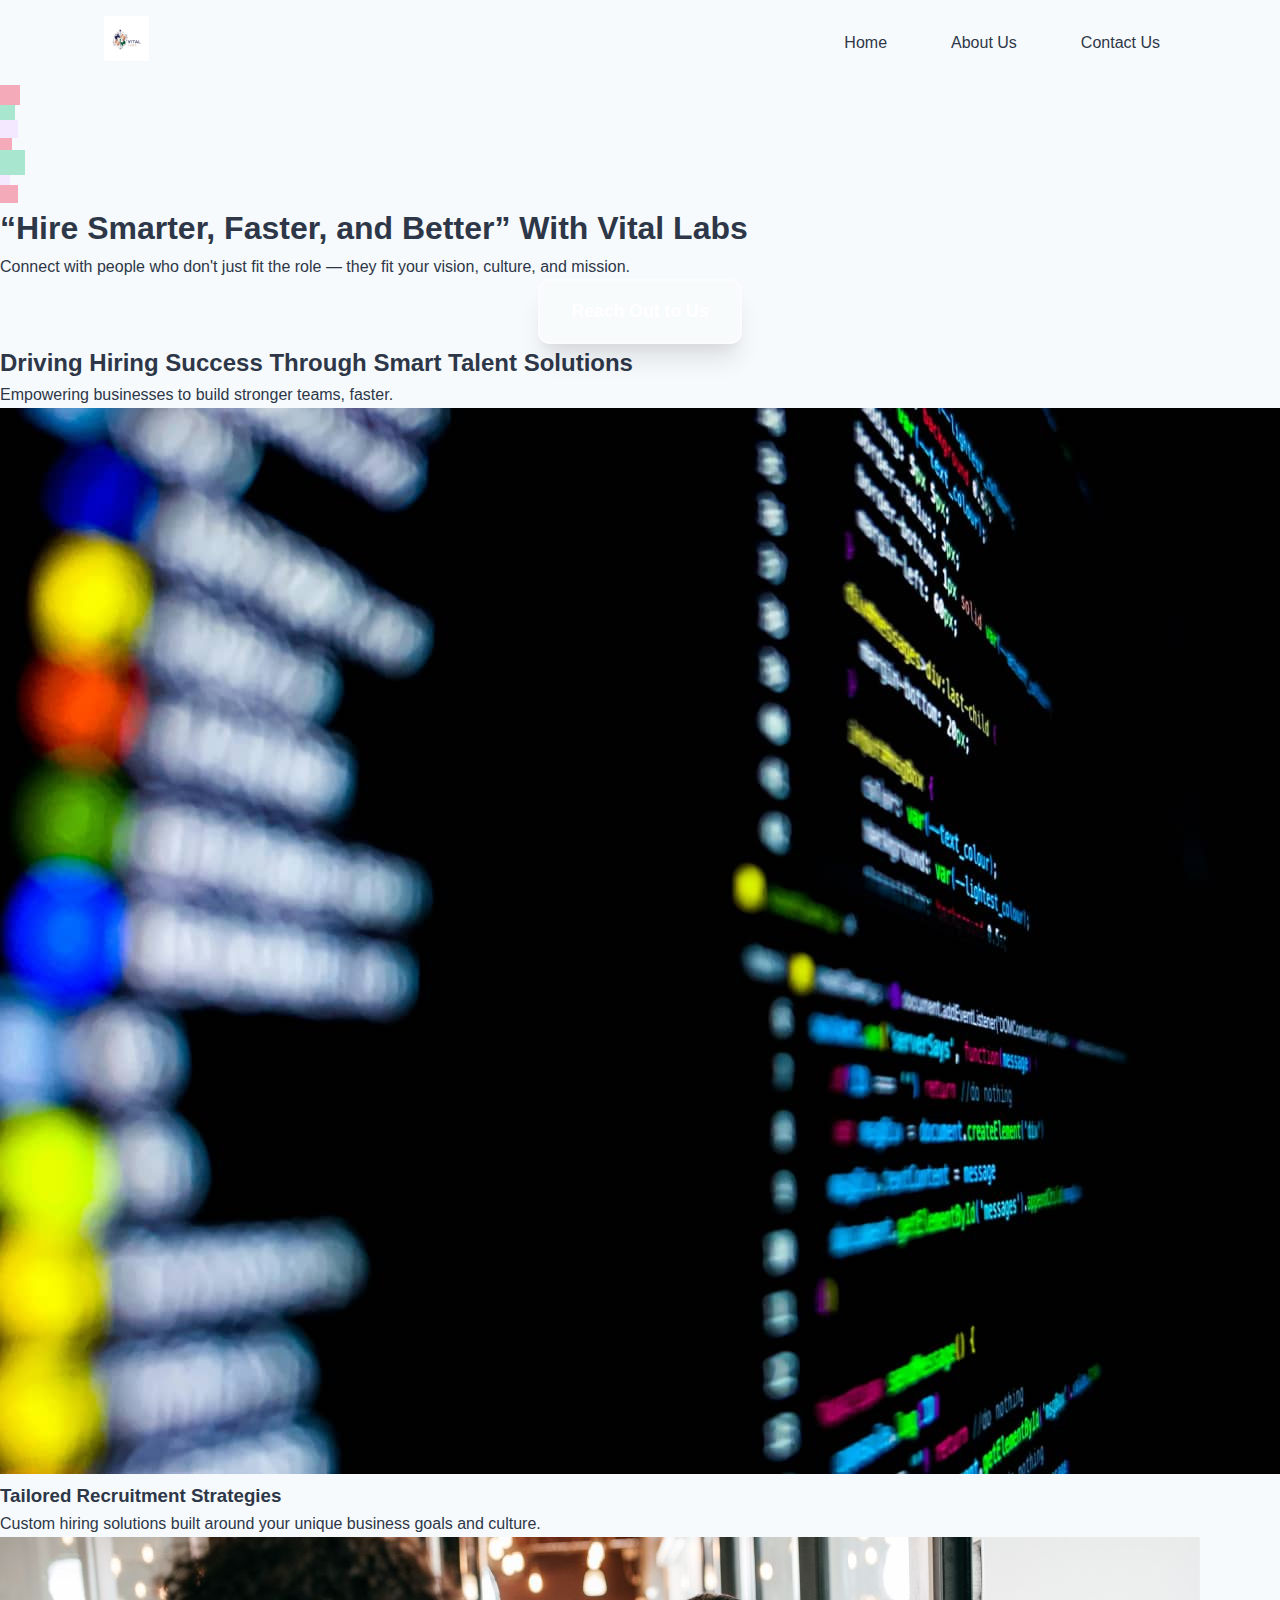
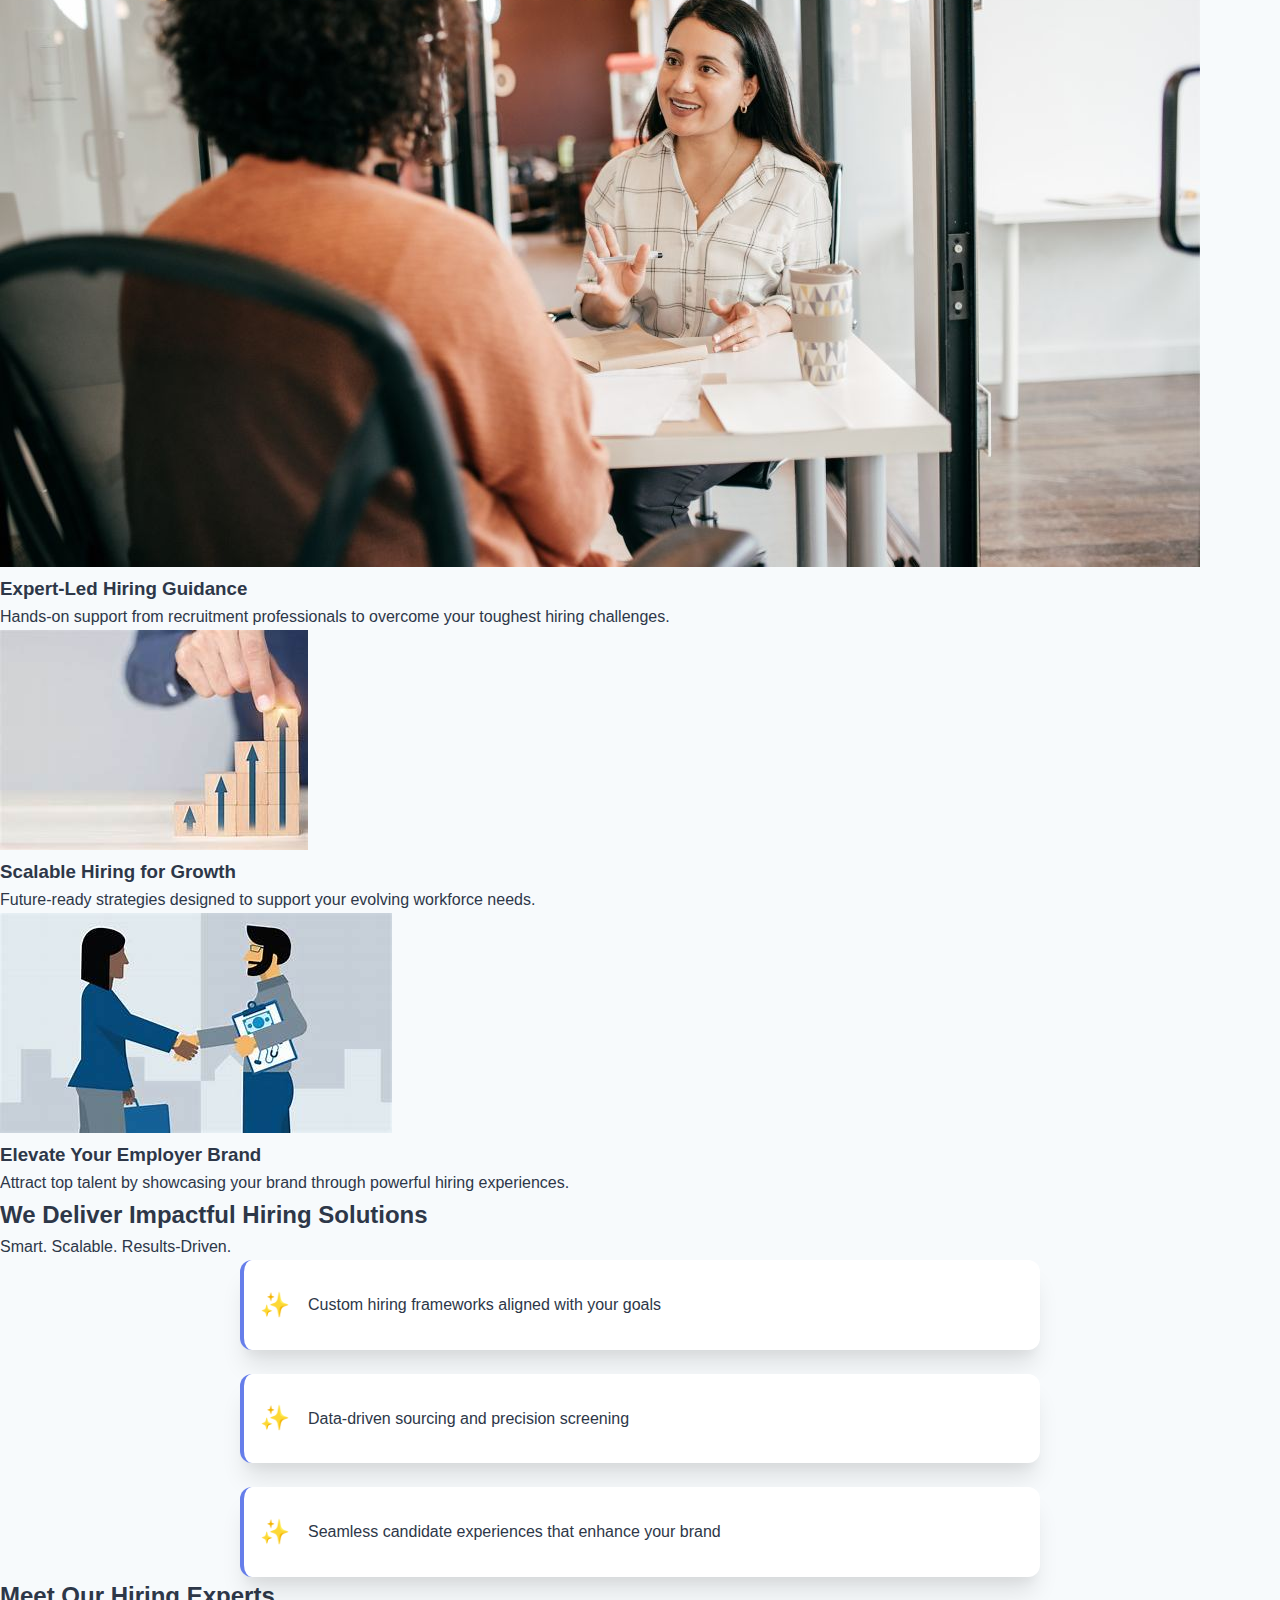
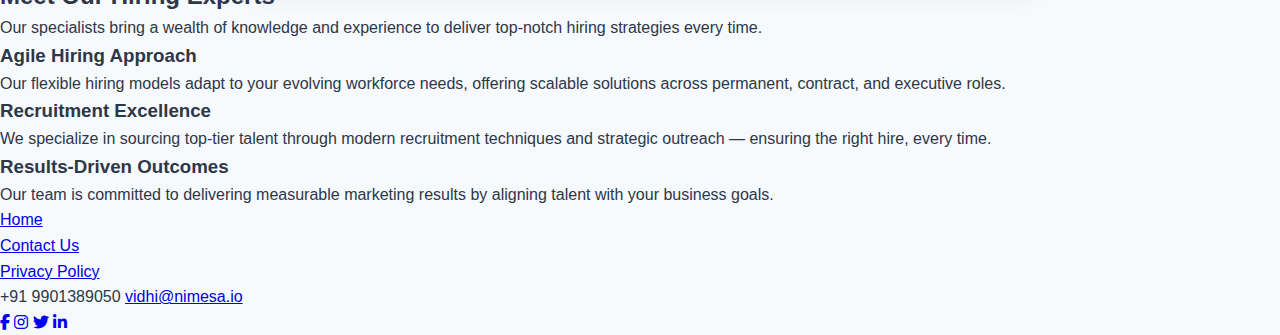
<file: index.html>
<!DOCTYPE html>
<html lang="en">

<head>
  <meta charset="UTF-8">
  <meta name="viewport" content="width=device-width, initial-scale=1.0">
  <link rel="icon" href="/images/logo.png" type="image/x-icon">
  <link rel="stylesheet" href="https://cdnjs.cloudflare.com/ajax/libs/font-awesome/6.4.0/css/all.min.css" />

  <link rel="stylesheet" href="/styles.css">
  <title>Vital Labs</title>
</head>

<body>


  <header id="site-header">
    <nav class="navbar">
      <div class="logo">
        <a href="/">
          <img src="/images/logo.png" alt="Vital Labs Logo" />
        </a>
      </div>
      <div class="hamburger" id="hamburger">
        <i class="fas fa-bars"></i>
      </div>
      <ul class="menu" id="menu">
        <li class="menu-item"><a href="/">Home</a></li>
        <li class="menu-item"><a href="/about.html">About Us</a></li>
        <li class="menu-item"><a href="/contact.html">Contact Us</a></li>
      </ul>
    </nav>
  </header>


  <section id="hero-section">

    <div class="bubble" style="width: 20px; height: 20px; left: 10%; background: #F4AAB9; animation-delay: 0s;"></div>
    <div class="bubble" style="width: 15px; height: 15px; left: 25%; background: #A8E6CF; animation-delay: 2s;"></div>
    <div class="bubble" style="width: 18px; height: 18px; left: 40%; background: #F3E8FF; animation-delay: 4s;"></div>
    <div class="bubble" style="width: 12px; height: 12px; left: 60%; background: #F4AAB9; animation-delay: 1s;"></div>
    <div class="bubble" style="width: 25px; height: 25px; left: 80%; background: #A8E6CF; animation-delay: 3s;"></div>
    <div class="bubble" style="width: 10px; height: 10px; left: 50%; background: #F3E8FF; animation-delay: 0.5s;"></div>
    <div class="bubble" style="width: 18px; height: 18px; left: 70%; background: #F4AAB9; animation-delay: 5s;"></div>

    <h1>“Hire Smarter, Faster, and Better” With Vital Labs</h1>
    <p>Connect with people who don't just fit the role — they fit your vision, culture, and mission.</p>
    <div class="cta-buttons">
      <a class="btn reach-out" href="/contact.html">Reach Out to Us</a>
    </div>
  </section>

  <section id="services-section">
    <h2>Driving Hiring Success Through Smart Talent Solutions</h2>
    <p>Empowering businesses to build stronger teams, faster.</p>
    <div class="services-row">

      <div class="service-card">
        <img src="/images/Hiring_solution.jpg" alt="Hiring solution">
        <h3>Tailored Recruitment Strategies</h3>
        <p>Custom hiring solutions built around your unique business goals and culture.</p>
      </div>

      <div class="service-card">
        <img src="/images/Hiring Guidaance.jpg" alt="Hiring Guidance">
        <h3>Expert-Led Hiring Guidance</h3>
        <p>Hands-on support from recruitment professionals to overcome your toughest hiring challenges.</p>
      </div>

      <div class="service-card">
        <img src="/images/Long term Growth.jpeg" alt="Growth">
        <h3>Scalable Hiring for Growth</h3>
        <p>Future-ready strategies designed to support your evolving workforce needs.</p>
      </div>

      <div class="service-card">
        <img src="/images/Partner with us.jpeg" alt="Partner">
        <h3>Elevate Your Employer Brand</h3>
        <p>Attract top talent by showcasing your brand through powerful hiring experiences.</p>
      </div>
    </div>
  </section>


  <section id="impact-section">
    <h2>We Deliver Impactful Hiring Solutions</h2>
    <p>Smart. Scalable. Results-Driven.</p>
    <ul class="impact-list">
      <li><span>Custom hiring frameworks aligned with your goals</span></li>
      <li><span>Data-driven sourcing and precision screening</span></li>
      <li><span>Seamless candidate experiences that enhance your brand</span></li>
    </ul>
  </section>

  <section id="team-section">
  <h2>Meet Our Hiring Experts</h2>
  <p class="team-intro">Our specialists bring a wealth of knowledge and experience to deliver top-notch hiring strategies every time.</p>

  <div class="carousel-container">
    <div class="team-approach">
      <div class="approach-block">
        <h3>Agile Hiring Approach</h3>
        <blockquote>
          Our flexible hiring models adapt to your evolving workforce needs, offering scalable solutions across permanent, contract, and executive roles.
        </blockquote>
      </div>
      <div class="approach-block">
        <h3>Recruitment Excellence</h3>
        <blockquote>
          We specialize in sourcing top-tier talent through modern recruitment techniques and strategic outreach — ensuring the right hire, every time.
        </blockquote>
      </div>
      <div class="approach-block">
        <h3>Results-Driven Outcomes</h3>
        <blockquote>
          Our team is committed to delivering measurable marketing results by aligning talent with your business goals.
        </blockquote>
      </div>
    </div>
  </div>
</section>



  <footer id="site-footer">
    <ul class="footer-nav">
      <li><a href="/">Home</a></li>
      <li><a href="/contact.html">Contact Us</a></li>
      <li><a href="/privacy">Privacy Policy</a></li>
    </ul>
    <div class="footer-contact-info">
      <span>+91 9901389050</span>
      <span><a href="mailto:rohan@nimesa.io">vidhi@nimesa.io</a></span>
    </div>
    <div class="social-media">
      <a href="https://www.facebook.com" target="_blank" aria-label="Facebook"><i class="fab fa-facebook-f"></i></a>
      <a href="https://www.instagram.com" target="_blank" aria-label="Instagram"><i class="fab fa-instagram"></i></a>
      <a href="https://www.twitter.com" target="_blank" aria-label="Twitter"><i class="fab fa-twitter"></i></a>
      <a href="https://www.linkedin.com" target="_blank" aria-label="LinkedIn"><i class="fab fa-linkedin-in"></i></a>
    </div>
  </footer>

  <script src="/script.js"></script>
</body>

</html>
</file>
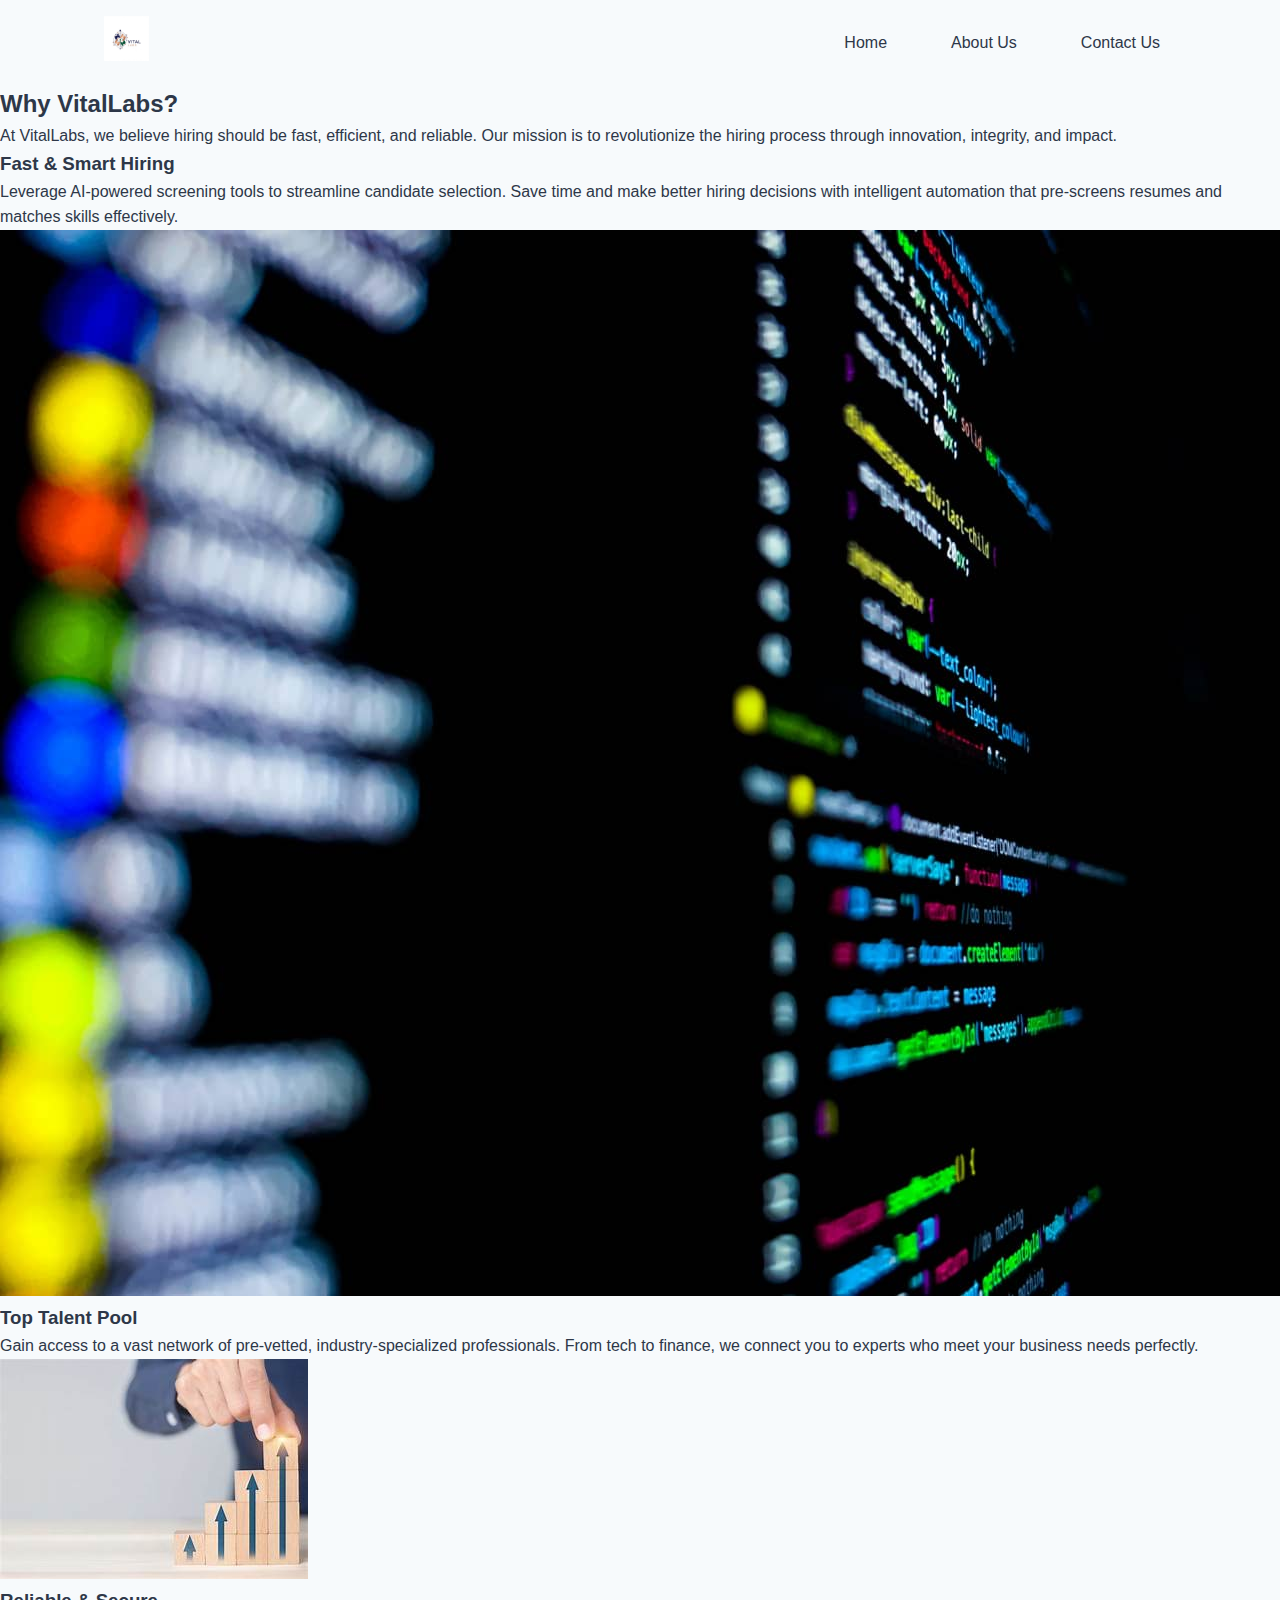
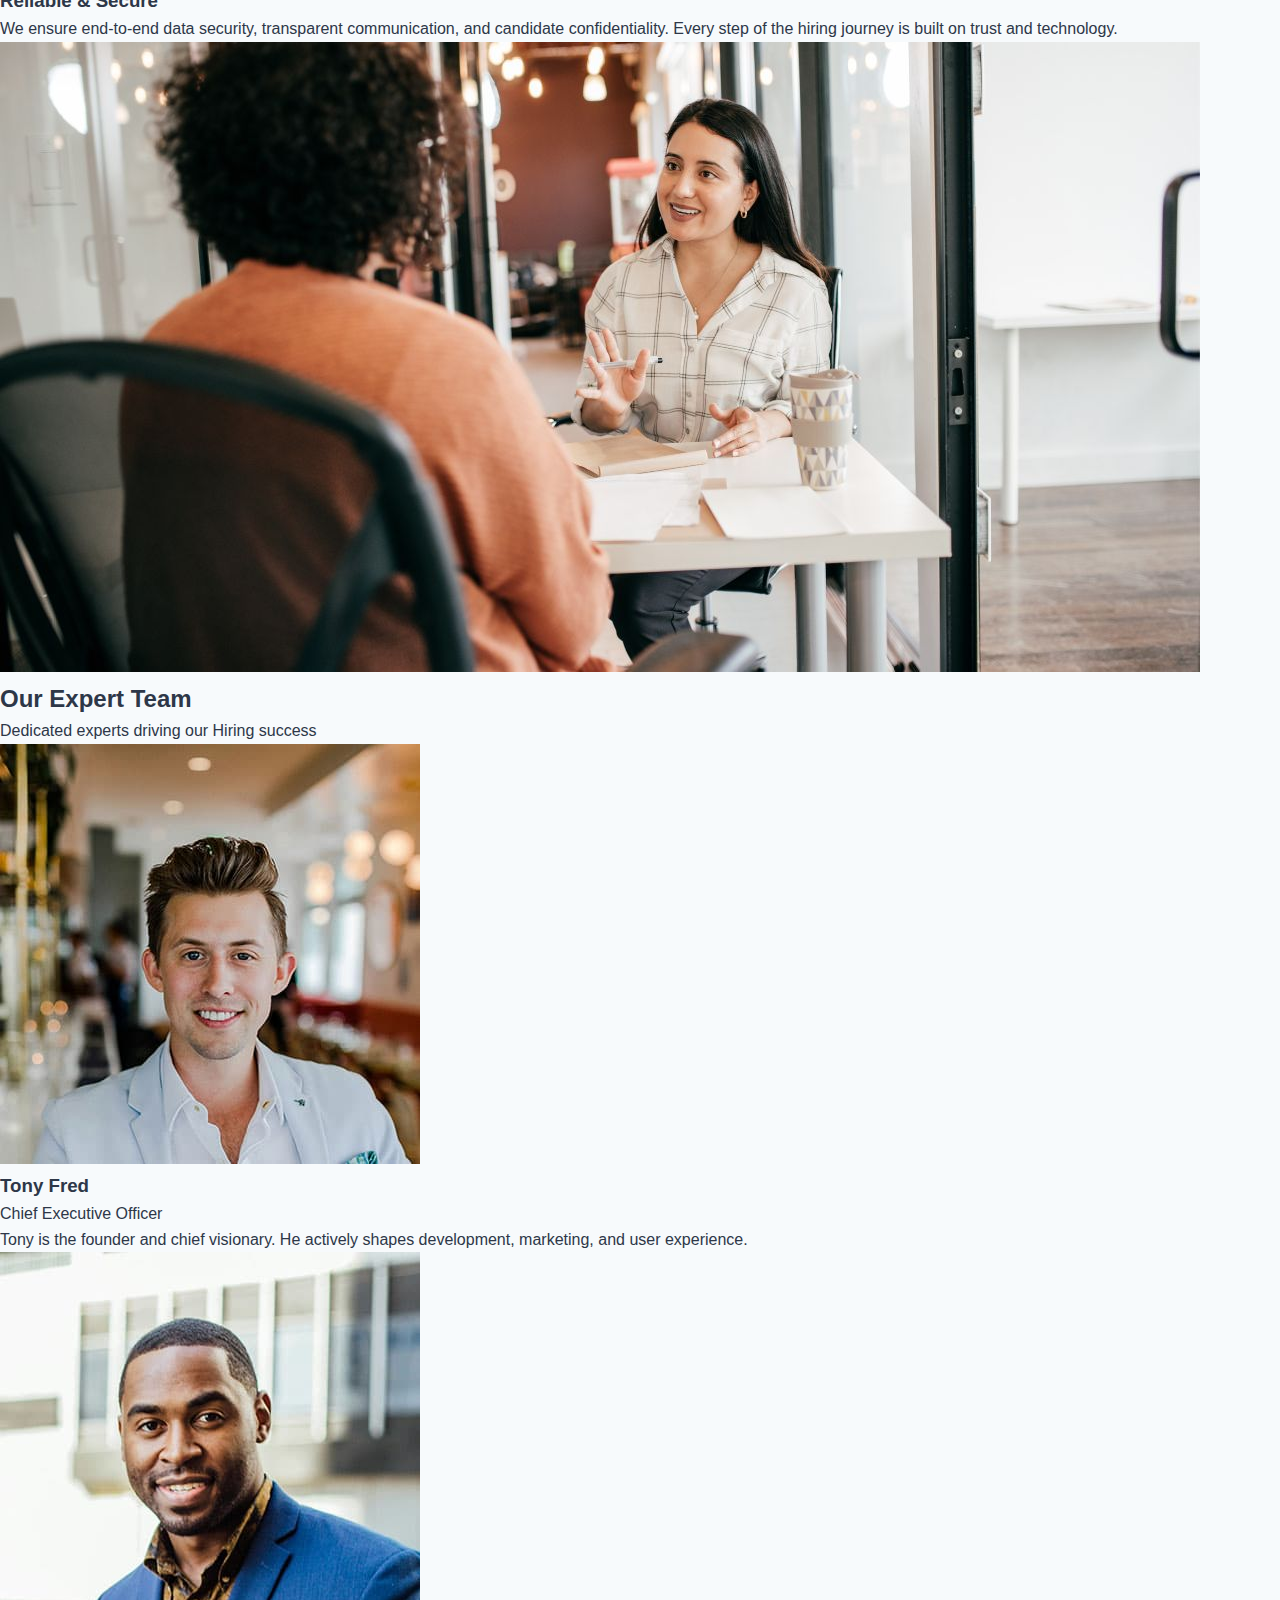
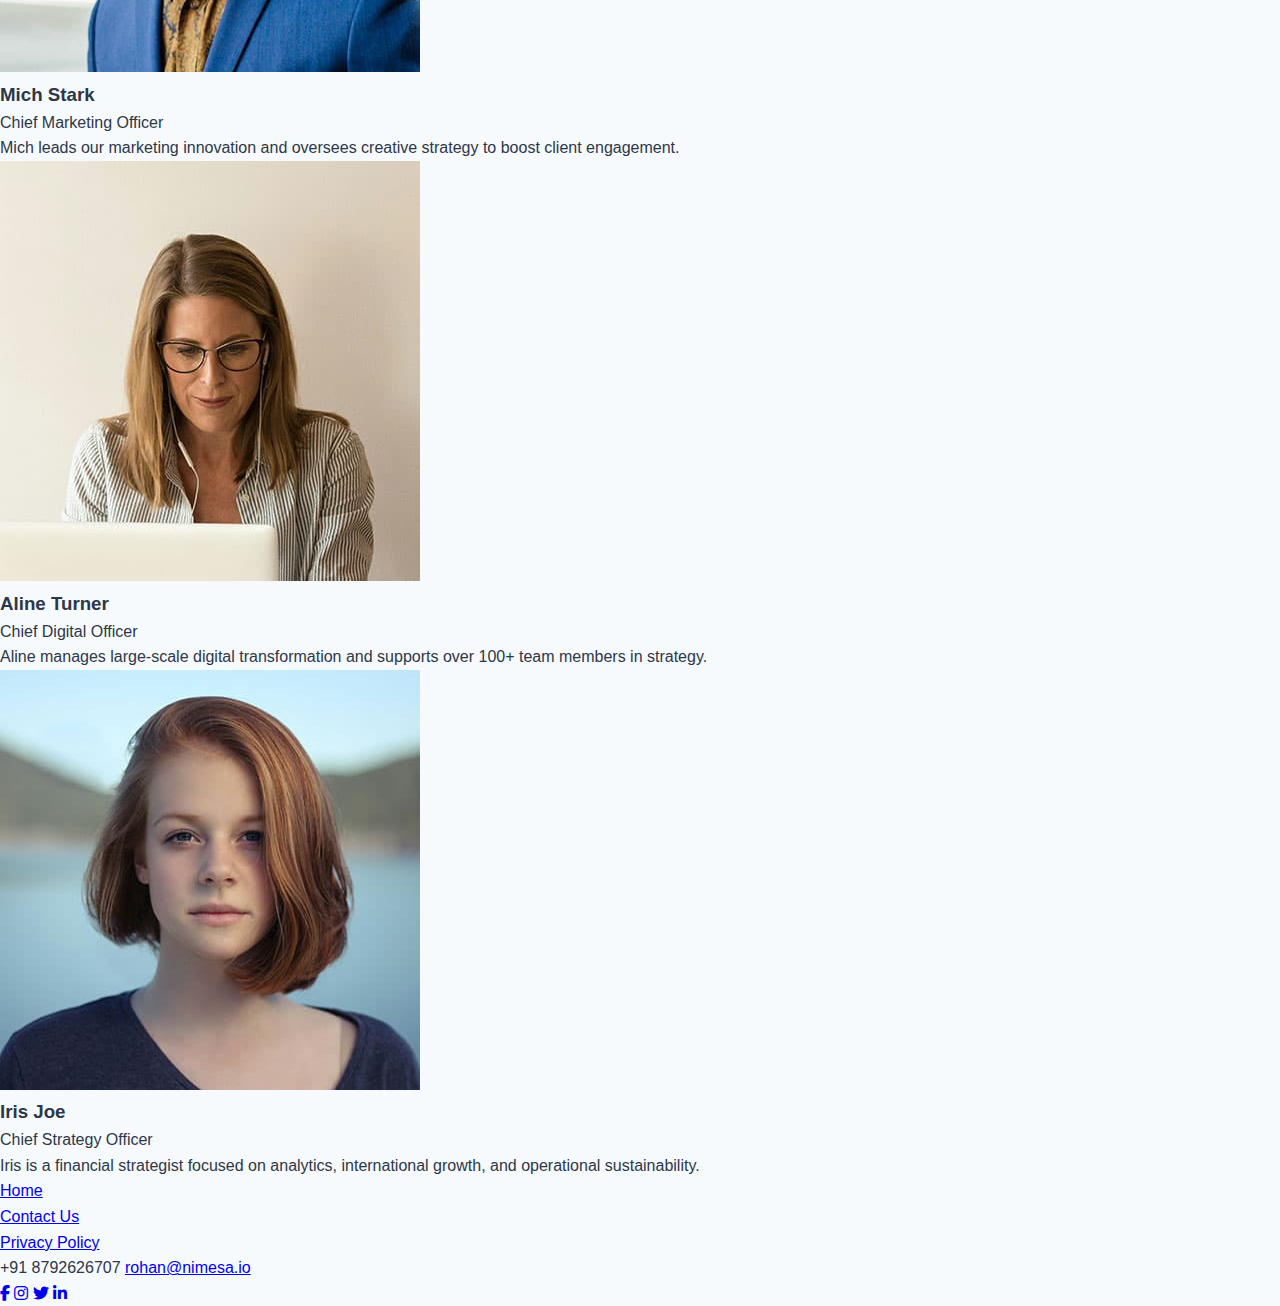
<file: about.html>
<!DOCTYPE html>
<html lang="en">

<head>
  <meta charset="UTF-8">
  <meta name="viewport" content="width=device-width, initial-scale=1.0">
  <link rel="icon" href="/images/logo.png" type="image/x-icon">
  <link rel="stylesheet" href="https://cdnjs.cloudflare.com/ajax/libs/font-awesome/6.4.0/css/all.min.css" />
  <link rel="stylesheet" href="/about.css">
  <title>Vital Labs</title>
</head>

<body>
  <header id="site-header">
    <nav class="navbar">
      <div class="logo">
        <a href="/">
          <img src="/images/logo.png" alt="Vital Labs Logo" />
        </a>
      </div>
      <div class="hamburger" id="hamburger">
        <i class="fas fa-bars"></i>
      </div>
      <ul class="menu" id="menu">
        <li class="menu-item"><a href="/">Home</a></li>
        <li class="menu-item"><a href="/about.html">About Us</a></li>
        <li class="menu-item"><a href="/contact.html">Contact Us</a></li>
      </ul>
    </nav>
  </header>

<section id="about-us">
  <div class="about-container">

    <!-- Section Header -->
    <div class="about-header">
      <h2 class="about-heading">Why VitalLabs?</h2>
      <p class="about-text">
        At VitalLabs, we believe hiring should be fast, efficient, and reliable.
        Our mission is to revolutionize the hiring process through innovation, integrity, and impact.
      </p>
    </div>

    <!-- Feature Rows -->
    <div class="about-feature-row">
      <div class="about-text-col scroll-fade">
        <h3>Fast & Smart Hiring</h3>
        <p>
          Leverage AI-powered screening tools to streamline candidate selection. Save time and make better hiring decisions with intelligent automation that pre-screens resumes and matches skills effectively.
        </p>
      </div>
      <div class="about-img-col">
        <img src="/images/Hiring_solution.jpg" alt="Hiring">
      </div>
    </div>

    <div class="about-feature-row reverse">
      
      <div class="about-text-col scroll-fade">
        <h3>Top Talent Pool</h3>
        <p>
          Gain access to a vast network of pre-vetted, industry-specialized professionals. From tech to finance, we connect you to experts who meet your business needs perfectly.
        </p>
      </div>
      <div class="about-img-col">
        <img src="/images/Long term Growth.jpeg" alt="Talent">
      </div>
    </div>

    <div class="about-feature-row">
      <div class="about-text-col scroll-fade">
        <h3>Reliable & Secure</h3>
        <p>
          We ensure end-to-end data security, transparent communication, and candidate confidentiality. Every step of the hiring journey is built on trust and technology.
        </p>
      </div>
      <div class="about-img-col">
        <img src="/images/Hiring Guidaance.jpg" alt="Secure">
      </div>
    </div>

  </div>
</section>


<section id="team-intro">
  <div class="team-container">
    <h2 class="team-heading">Our Expert Team</h2>
    <p class="team-subtitle">Dedicated experts driving our Hiring success</p>

    <div class="team-grid">
      <!-- Team Member -->
      <div class="team-member scroll-fade">
        <img src="/images/Tony_Fred.jpg" alt="Tony Fred">
        <div class="member-info">
          <h3>Tony Fred</h3>
          <p class="role">Chief Executive Officer</p>
          <p class="bio">Tony is the founder and chief visionary. He actively shapes development, marketing, and user experience.</p>
        </div>
      </div>

      <!-- Team Member -->
      <div class="team-member scroll-fade">
        <img src="/images/Mich_Stark.jpg" alt="Mich Stark">
        <div class="member-info">
          <h3>Mich Stark</h3>
          <p class="role">Chief Marketing Officer</p>
          <p class="bio">Mich leads our marketing innovation and oversees creative strategy to boost client engagement.</p>
        </div>
      </div>

      <!-- Team Member -->
      <div class="team-member scroll-fade">
        <img src="/images/Aline_Turner.jpg" alt="Aline Turner">
        <div class="member-info">
          <h3>Aline Turner</h3>
          <p class="role">Chief Digital Officer</p>
          <p class="bio">Aline manages large-scale digital transformation and supports over 100+ team members in strategy.</p>
        </div>
      </div>

      <!-- Team Member -->
      <div class="team-member scroll-fade">
        <img src="/images/Iris_Joe.jpg" alt="Iris Joe">
        <div class="member-info">
          <h3>Iris Joe</h3>
          <p class="role">Chief Strategy Officer</p>
          <p class="bio">Iris is a financial strategist focused on analytics, international growth, and operational sustainability.</p>
        </div>
      </div>
    </div>
  </div>
</section>



  <footer id="site-footer">
    <ul class="footer-nav">
      <li><a href="/">Home</a></li>
      <li><a href="/contact.html">Contact Us</a></li>
      <li><a href="/privacy">Privacy Policy</a></li>
    </ul>
    <div class="footer-contact-info">
      <span>+91 8792626707</span>
      <span><a href="mailto:rohan@nimesa.io">rohan@nimesa.io</a></span>
    </div>
    <div class="social-media">
      <a href="https://www.facebook.com" target="_blank" aria-label="Facebook"><i class="fab fa-facebook-f"></i></a>
      <a href="https://www.instagram.com" target="_blank" aria-label="Instagram"><i class="fab fa-instagram"></i></a>
      <a href="https://www.twitter.com" target="_blank" aria-label="Twitter"><i class="fab fa-twitter"></i></a>
      <a href="https://www.linkedin.com" target="_blank" aria-label="LinkedIn"><i class="fab fa-linkedin-in"></i></a>
    </div>
  </footer>

  <script src="script.js"></script>
</body>

</html>
</file>
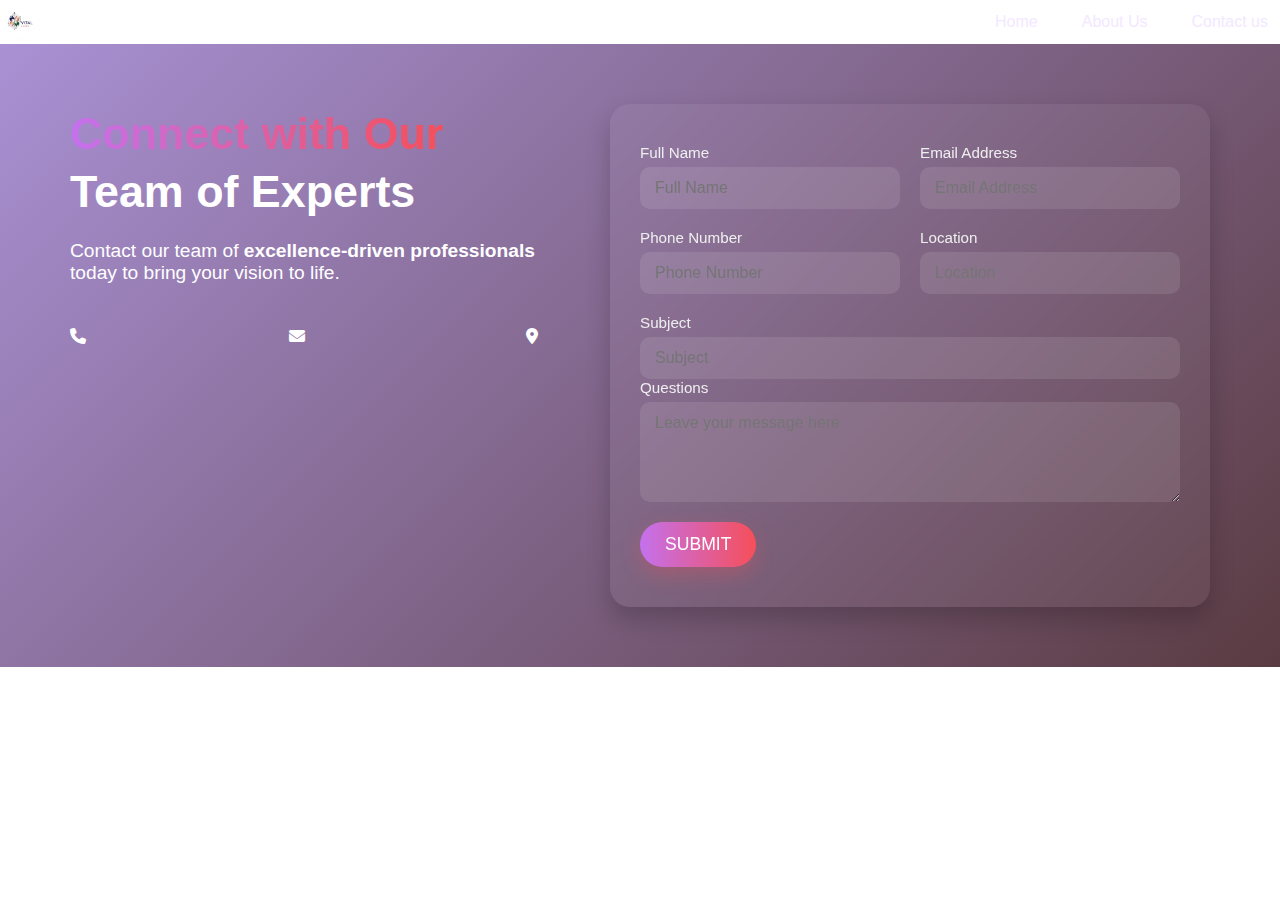
<file: contact.html>
<!DOCTYPE html>
<html lang="en">

<head>
  <meta charset="UTF-8" />
  <meta name="viewport" content="width=device-width, initial-scale=1.0" />
  <title>Contact Form LJA</title>
  <link rel="stylesheet" href="/contact.css" />
  <link rel="stylesheet" href="https://cdnjs.cloudflare.com/ajax/libs/font-awesome/6.4.0/css/all.min.css" />
</head>

<body>
  <div id="header">
    <nav class="navbar">
      <div class="logo">
        <a href="/">
          <img src="/logo.png" alt="Vital Labs Logo" />
        </a>
      </div>
      <div class="hamburger" id="hamburger">
        <i class="fas fa-bars"></i>
      </div>
      <ul class="menu">
        <li class="menu-item"><a href="/">Home</a></li>
        <li class="menu-item"><a href="/about.html">About Us</a></li>
        <li class="menu-item"><a href="/contact.html">Contact us</a></li>
      </ul>
    </nav>
  </div>
  <div class="container">
    <!-- LEFT SECTION -->
    <div class="left-section">
      <div class="text-content">
        <h1><span class="highlight">Connect with Our</span><br />Team of Experts</h1>
        <p>Contact our team of <strong>excellence-driven professionals</strong> today to <span
            class="highlighted-info">bring your vision to life</span>.</p>
        <div class="info-row">
          <i class="fas fa-phone"></i> <span class="highlighted-info">+91 8792626707</span>
          <i class="fas fa-envelope"></i> <span class="highlighted-info">Rohan@nimesa.io</span>
          <i class="fas fa-map-marker-alt"></i> <a href="#" class="highlighted-info">See Our Locations</a>
        </div>
      </div>
    </div>

    <!-- RIGHT SECTION -->
    <div class="right-section">
      <form class="contact-form">
        <div class="form-row">
          <div class="form-group">
            <label for="name">Full Name</label>
            <input type="text" id="name" placeholder="Full Name" required />
          </div>
          <div class="form-group">
            <label for="email">Email Address</label>
            <input type="email" id="email" placeholder="Email Address" required />
          </div>
        </div>

        <div class="form-row">
          <div class="form-group">
            <label for="phone">Phone Number</label>
            <input type="tel" id="phone" placeholder="Phone Number" required />
          </div>
          <div class="form-group">
            <label for="location">Location</label>
            <input type="text" id="location" placeholder="Location" required />
          </div>
        </div>

        <div class="form-group single">
          <label for="subject">Subject</label>
          <input type="text" id="subject" placeholder="Subject" required />
        </div>

        <div class="form-group single">
          <label for="questions">Questions</label>
          <textarea id="questions" placeholder="Leave your message here" required></textarea>
        </div>

        <button type="submit" class="submit-btn">SUBMIT</button>
      </form>
    </div>
  </div>
  <script src="./index.js"></script>
</body>

</html>
</file>
<file: styles.css>
/* Modern Education Website CSS */
* {
    margin: 0;
    padding: 0;
    box-sizing: border-box;
}

:root {
    --primary-gradient: linear-gradient(135deg, #667eea 0%, #764ba2 100%);
    --secondary-gradient: linear-gradient(135deg, #f093fb 0%, #f5576c 100%);
    --accent-gradient: linear-gradient(135deg, #4facfe 0%, #00f2fe 100%);
    --success-gradient: linear-gradient(135deg, #43e97b 0%, #38f9d7 100%);
    --dark-gradient: linear-gradient(135deg, #232526 0%, #414345 100%);
    
    --primary-color: #667eea;
    --secondary-color: #f5576c;
    --accent-color: #00f2fe;
    --success-color: #43e97b;
    --text-dark: #2d3748;
    --text-light: #718096;
    --white: #ffffff;
    --light-bg: #f7fafc;
    --card-shadow: 0 20px 25px -5px rgba(0, 0, 0, 0.1), 0 10px 10px -5px rgba(0, 0, 0, 0.04);
    --hover-shadow: 0 25px 50px -12px rgba(0, 0, 0, 0.25);
    
    --font-primary: 'Inter', -apple-system, BlinkMacSystemFont, 'Segoe UI', Roboto, sans-serif;
    --font-heading: 'Poppins', -apple-system, BlinkMacSystemFont, 'Segoe UI', Roboto, sans-serif;
    
    --border-radius: 12px;
    --border-radius-lg: 20px;
    --transition: all 0.3s cubic-bezier(0.4, 0, 0.2, 1);
}

body {
    font-family: var(--font-primary);
    line-height: 1.6;
    color: var(--text-dark);
    overflow-x: hidden;
    background: var(--light-bg);
}

/* Smooth scrolling */
html {
    scroll-behavior: smooth;
}

/* Custom scrollbar */
::-webkit-scrollbar {
    width: 8px;
}

::-webkit-scrollbar-track {
    background: #f1f1f1;
}

::-webkit-scrollbar-thumb {
    background: var(--primary-gradient);
    border-radius: 4px;
}

::-webkit-scrollbar-thumb:hover {
    background: var(--secondary-gradient);
}

/* Header Styles */
#header {
    position: fixed;
    top: 0;
    left: 0;
    right: 0;
    z-index: 1000;
    background: rgba(255, 255, 255, 0.95);
    backdrop-filter: blur(20px);
    border-bottom: 1px solid rgba(255, 255, 255, 0.2);
    transition: var(--transition);
    animation: slideDown 0.6s ease-out;
}



@keyframes slideDown {
    from {
        transform: translateY(-100%);
        opacity: 0;
    }
    to {
        transform: translateY(0);
        opacity: 1;
    }
}

.navbar {
    display: flex;
    justify-content: space-between;
    align-items: center;
    padding: 1rem 5%;
    max-width: 1400px;
    margin: 0 auto;
}

.logo img {
    height: 45px;
    width: auto;
    transition: var(--transition);
}

.logo:hover img {
    transform: scale(1.05);
}

.menu {
    display: flex;
    list-style: none;
    gap: 2rem;
}

.menu-item a {
    text-decoration: none;
    color: var(--text-dark);
    font-weight: 500;
    position: relative;
    transition: var(--transition);
    padding: 0.5rem 1rem;
    border-radius: var(--border-radius);
}

.menu-item a::after {
    content: '';
    position: absolute;
    bottom: -2px;
    left: 50%;
    width: 0;
    height: 2px;
    background: var(--primary-gradient);
    transition: var(--transition);
    transform: translateX(-50%);
}

.menu-item a:hover {
    color: var(--primary-color);
    background: rgba(102, 126, 234, 0.1);
}

.menu-item a:hover::after {
    width: 80%;
}

.contact {
    display: flex;
    align-items: center;
    gap: 1.5rem;
}

.email {
    color: var(--text-light);
    font-size: 0.9rem;
}

.sign-in {
    background: var(--primary-gradient);
    color: var(--white);
    text-decoration: none;
    padding: 0.75rem 1.5rem;
    border-radius: var(--border-radius);
    font-weight: 500;
    transition: var(--transition);
    box-shadow: var(--card-shadow);
}

.sign-in:hover {
    transform: translateY(-2px);
    box-shadow: var(--hover-shadow);
}

/* Hero Section */
#hero {
    padding: 12rem 5% 8rem;
    text-align: center;
    background: linear-gradient(135deg, #667eea 0%, #764ba2 50%, #f093fb 100%);
    color: var(--white);
    position: relative;
    overflow: hidden;
    min-height: 100vh;
    display: flex;
    flex-direction: column;
    justify-content: center;
    align-items: center;
}

#hero::before {
    content: '';
    position: absolute;
    top: 0;
    left: 0;
    right: 0;
    bottom: 0;
    background: url('data:image/svg+xml,<svg xmlns="http://www.w3.org/2000/svg" viewBox="0 0 1000 1000"><defs><linearGradient id="grad1" x1="0%" y1="0%" x2="100%" y2="100%"><stop offset="0%" style="stop-color:rgba(255,255,255,0.1);stop-opacity:1" /><stop offset="100%" style="stop-color:rgba(255,255,255,0);stop-opacity:1" /></linearGradient></defs><circle cx="200" cy="200" r="3" fill="rgba(255,255,255,0.4)"/><circle cx="800" cy="300" r="2" fill="rgba(255,255,255,0.3)"/><circle cx="300" cy="700" r="4" fill="rgba(255,255,255,0.2)"/><circle cx="900" cy="800" r="2" fill="rgba(255,255,255,0.4)"/></svg>');
    animation: float 20s ease-in-out infinite;
}

@keyframes float {
    0%, 100% { transform: translateY(0) rotate(0deg); }
    50% { transform: translateY(-20px) rotate(180deg); }
}

#hero h1 {
    font-family: var(--font-heading);
    font-size: clamp(2.5rem, 5vw, 4rem);
    font-weight: 700;
    margin-bottom: 1.5rem;
    line-height: 1.2;
    animation: slideInUp 0.8s ease-out 0.2s both;
    background: linear-gradient(45deg, #fff, #e0e7ff);
    -webkit-background-clip: text;
    -webkit-text-fill-color: transparent;
    background-clip: text;
}

#hero p {
    font-size: clamp(1.1rem, 2vw, 1.3rem);
    margin-bottom: 3rem;
    max-width: 600px;
    opacity: 0.9;
    animation: slideInUp 0.8s ease-out 0.4s both;
}

@keyframes slideInUp {
    from {
        transform: translateY(50px);
        opacity: 0;
    }
    to {
        transform: translateY(0);
        opacity: 1;
    }
}

.cta-buttons {
    display: flex;
    gap: 1.5rem;
    justify-content: center;
    animation: slideInUp 0.8s ease-out 0.6s both;
    flex-wrap: wrap;
}

.btn {
    padding: 1rem 2rem;
    border-radius: var(--border-radius);
    text-decoration: none;
    font-weight: 600;
    font-size: 1.1rem;
    transition: var(--transition);
    position: relative;
    overflow: hidden;
    box-shadow: var(--card-shadow);
}

.btn::before {
    content: '';
    position: absolute;
    top: 0;
    left: -100%;
    width: 100%;
    height: 100%;
    background: linear-gradient(90deg, transparent, rgba(255,255,255,0.2), transparent);
    transition: left 0.5s;
}

.btn:hover::before {
    left: 100%;
}

.consultation {
    background: var(--white);
    color: var(--primary-color);
}

.consultation:hover {
    transform: translateY(-3px);
    box-shadow: var(--hover-shadow);
    background: var(--light-bg);
}

.reach-out {
    background: rgba(255, 255, 255, 0.2);
    color: var(--white);
    border: 2px solid rgba(255, 255, 255, 0.3);
}

.reach-out:hover {
    background: var(--white);
    color: var(--primary-color);
    transform: translateY(-3px);
    box-shadow: var(--hover-shadow);
}

/* Services Overview */
#services-overview {
    padding: 8rem 5%;
    max-width: 1400px;
    margin: 0 auto;
    background: var(--white);
}

#services-overview h2 {
    font-family: var(--font-heading);
    font-size: clamp(2rem, 4vw, 3rem);
    text-align: center;
    margin-bottom: 1rem;
    background: var(--primary-gradient);
    -webkit-background-clip: text;
    -webkit-text-fill-color: transparent;
    background-clip: text;
    animation: fadeInUp 0.8s ease-out;
}

#services-overview > p {
    text-align: center;
    font-size: 1.2rem;
    color: var(--text-light);
    margin-bottom: 4rem;
    max-width: 600px;
    margin-left: auto;
    margin-right: auto;
    animation: fadeInUp 0.8s ease-out 0.2s both;
}

@keyframes fadeInUp {
    from {
        transform: translateY(30px);
        opacity: 0;
    }
    to {
        transform: translateY(0);
        opacity: 1;
    }
}

.service-points {
    display: grid;
    grid-template-columns: repeat(auto-fit, minmax(300px, 1fr));
    gap: 2rem;
    margin-top: 4rem;
}

.point {
    background: var(--white);
    padding: 2.5rem;
    border-radius: var(--border-radius-lg);
    box-shadow: var(--card-shadow);
    transition: var(--transition);
    position: relative;
    overflow: hidden;
    border: 1px solid rgba(102, 126, 234, 0.1);
}

.point::before {
    content: '';
    position: absolute;
    top: 0;
    left: 0;
    right: 0;
    height: 4px;
    background: var(--primary-gradient);
    transform: scaleX(0);
    transition: var(--transition);
}

.point:hover::before {
    transform: scaleX(1);
}

.point:hover {
    transform: translateY(-10px);
    box-shadow: var(--hover-shadow);
}

.point-01:hover { border-color: rgba(102, 126, 234, 0.3); }
.point-02:hover { border-color: rgba(245, 87, 108, 0.3); }
.point-03:hover { border-color: rgba(0, 242, 254, 0.3); }
.point-04:hover { border-color: rgba(67, 233, 123, 0.3); }

.point h3 {
    font-family: var(--font-heading);
    font-size: 1.3rem;
    margin-bottom: 1rem;
    color: var(--text-dark);
    position: relative;
}

.point-01 h3::before { content: '🎯'; margin-right: 0.5rem; }
.point-02 h3::before { content: '👨‍🏫'; margin-right: 0.5rem; }
.point-03 h3::before { content: '📈'; margin-right: 0.5rem; }
.point-04 h3::before { content: '🤝'; margin-right: 0.5rem; }

.point p {
    color: var(--text-light);
    line-height: 1.6;
}

/* Impact Section */
#impact {
    padding: 6rem 5%;
    background: var(--light-bg);
    text-align: center;
}

#impact h2 {
    font-family: var(--font-heading);
    font-size: clamp(2rem, 4vw, 2.5rem);
    margin-bottom: 1rem;
    background: var(--secondary-gradient);
    -webkit-background-clip: text;
    -webkit-text-fill-color: transparent;
    background-clip: text;
}

#impact > p {
    font-size: 1.2rem;
    color: var(--text-light);
    margin-bottom: 3rem;
}

.impact-list {
    list-style: none;
    max-width: 800px;
    margin: 0 auto;
    display: grid;
    gap: 1.5rem;
}

.impact-list li {
    background: var(--white);
    padding: 2rem;
    border-radius: var(--border-radius);
    box-shadow: var(--card-shadow);
    position: relative;
    transition: var(--transition);
    border-left: 4px solid var(--primary-color);
}

.impact-list li:hover {
    transform: translateX(10px);
    box-shadow: var(--hover-shadow);
}

.impact-list li::before {
    content: '✨';
    position: absolute;
    left: 1rem;
    top: 50%;
    transform: translateY(-50%);
    font-size: 1.5rem;
}

.impact-list li {
    padding-left: 4rem;
}

/* Team Marketing */
#team-marketing {
    padding: 6rem 5%;
    background: var(--white);
    text-align: center;
}

#team-marketing h2 {
    font-family: var(--font-heading);
    font-size: clamp(2rem, 4vw, 2.5rem);
    margin-bottom: 2rem;
    background: var(--accent-gradient);
    -webkit-background-clip: text;
    -webkit-text-fill-color: transparent;
    background-clip: text;
}

.team-description {
    max-width: 600px;
    margin: 0 auto;
}

.team-description p {
    font-size: 1.1rem;
    color: var(--text-light);
    line-height: 1.8;
}

/* Approach Section */
#approach {
    padding: 6rem 5%;
    background: var(--dark-gradient);
    color: var(--white);
}

#approach h3 {
    font-family: var(--font-heading);
    font-size: 1.8rem;
    margin-bottom: 1rem;
    color: var(--accent-color);
    position: relative;
    padding-left: 2rem;
}

#approach h3::before {
    content: '';
    position: absolute;
    left: 0;
    top: 50%;
    transform: translateY(-50%);
    width: 4px;
    height: 30px;
    background: var(--accent-gradient);
    border-radius: 2px;
}

#approach blockquote {
    background: rgba(255, 255, 255, 0.1);
    padding: 2rem;
    border-radius: var(--border-radius);
    margin-bottom: 3rem;
    border-left: 4px solid var(--accent-color);
    font-style: italic;
    line-height: 1.8;
    backdrop-filter: blur(10px);
}

/* Footer */
#footer {
    background: var(--dark-gradient);
    color: var(--white);
    padding: 3rem 5% 2rem;
    text-align: center;
    border-top: 1px solid rgba(255, 255, 255, 0.1);
}

.footer-links {
    display: flex;
    justify-content: center;
    gap: 2rem;
    list-style: none;
    margin-bottom: 2rem;
    flex-wrap: wrap;
}

.footer-links a {
    color: var(--white);
    text-decoration: none;
    transition: var(--transition);
    padding: 0.5rem 1rem;
    border-radius: var(--border-radius);
}

.footer-links a:hover {
    color: var(--accent-color);
    background: rgba(255, 255, 255, 0.1);
}

.footer-contact {
    display: flex;
    justify-content: center;
    gap: 2rem;
    flex-wrap: wrap;
    opacity: 0.8;
}

/* Responsive Design */
@media (max-width: 768px) {
    .navbar {
        padding: 1rem 3%;
        flex-wrap: wrap;
        gap: 1rem;
    }
    
    .menu {
        gap: 1rem;
        flex-wrap: wrap;
    }
    
    .contact {
        gap: 1rem;
        flex-wrap: wrap;
    }
    
    .email {
        display: none;
    }
    
    #hero {
        padding: 10rem 3% 6rem;
    }
    
    .cta-buttons {
        flex-direction: column;
        align-items: center;
    }
    
    .btn {
        width: 100%;
        max-width: 300px;
    }
    
    #services-overview,
    #impact,
    #team-marketing,
    #approach {
        padding: 4rem 3%;
    }
    
    .service-points {
        grid-template-columns: 1fr;
    }
    
    .point {
        padding: 2rem;
    }
    
    .footer-links {
        gap: 1rem;
    }
    
    .footer-contact {
        gap: 1rem;
        font-size: 0.9rem;
    }
}

@media (max-width: 480px) {
    .navbar {
        flex-direction: column;
        padding: 1rem;
    }
    
    .menu {
        justify-content: center;
    }
    
    #hero {
        padding: 8rem 1rem 4rem;
    }
    
    #services-overview,
    #impact,
    #team-marketing,
    #approach {
        padding: 3rem 1rem;
    }
    
    .point {
        padding: 1.5rem;
    }
    
    #approach h3 {
        padding-left: 1.5rem;
    }
    
    #approach blockquote {
        padding: 1.5rem;
    }
}

/* Animation for elements coming into view */
@keyframes fadeInScale {
    from {
        opacity: 0;
        transform: scale(0.8);
    }
    to {
        opacity: 1;
        transform: scale(1);
    }
}

/* Scroll animations */
.animate-on-scroll {
    opacity: 0;
    transform: translateY(30px);
    transition: all 0.8s ease-out;
}

.animate-on-scroll.in-view {
    opacity: 1;
    transform: translateY(0);
}

/* Loading animation */
@keyframes pulse {
    0%, 100% { opacity: 1; }
    50% { opacity: 0.5; }
}

.loading {
    animation: pulse 2s ease-in-out infinite;
}

/* Gradient text animation */
@keyframes gradientShift {
    0% { background-position: 0% 50%; }
    50% { background-position: 100% 50%; }
    100% { background-position: 0% 50%; }
}

.animated-gradient {
    background: linear-gradient(-45deg, #667eea, #764ba2, #f093fb, #f5576c);
    background-size: 400% 400%;
    -webkit-background-clip: text;
    -webkit-text-fill-color: transparent;
    background-clip: text;
    animation: gradientShift 3s ease infinite;
}
/* Base navbar layout */
.navbar {
  max-width: 1200px;
  margin: 0 auto;
  padding: 1rem 5%;
  display: flex;
  justify-content: space-between;
  align-items: center;
  position: relative;
}

/* Logo always left */
.logo img {
  height: 45px;
}

/* Full menu */
.menu {
  list-style: none;
  display: flex;
  gap: 2rem;
}

.menu-item a {
  text-decoration: none;
  color: #2d3748;
  font-weight: 500;
  padding: 0.5rem 1rem;
  border-radius: 10px;
  transition: all 0.3s ease;
}

.menu-item a:hover {
  background: rgba(102, 126, 234, 0.1);
  color: #667eea;
}

/* Hamburger icon – hidden on large screens */
.hamburger {
  display: none;
  font-size: 1.8rem;
  color: #2d3748;
  cursor: pointer;
}

/* Responsive styling */
@media (max-width: 768px) {
  /* Show hamburger */
  .hamburger {
    display: block;
  }

  /* Collapse menu */
  .menu {
    display: none;
    flex-direction: column;
    background: white;
    position: absolute;
    top: 100%;
    right: 0;
    width: 100%;
    box-shadow: 0 10px 15px rgba(0, 0, 0, 0.1);
    padding: 1rem 0;
    z-index: 999;
  }

  .menu.show {
    display: flex;
  }

  .menu-item {
    text-align: center;
    padding: 0.5rem 1.5rem;
  }

  /* Align navbar content */
  .navbar {
    flex-wrap: wrap;
  }
}
@media (max-width: 768px) {
  .navbar {
    flex-wrap: nowrap;
    flex-direction: row;
    justify-content: space-between;
    align-items: center;
    position: relative;
  }

  .hamburger {
    margin-left: auto; 
    order: 2; 
  }

  .menu {
    order: 3;
    width: 100%;
    right: 0;
  }

  .logo {
    order: 1;
  }
}
</file>
<file: about.css>
/* Reset & Base */
* {
  margin: 0;
  padding: 0;
  box-sizing: border-box;
}

body {
  font-family: 'Inter', sans-serif;
  background: #f7fafc;
  color: #2d3748;
  line-height: 1.6;
}

/* Header/Navbar */
#header {
  position: fixed;
  top: 0;
  width: 100%;
  background: rgba(255, 255, 255, 0.95);
  backdrop-filter: blur(10px);
  box-shadow: 0 2px 8px rgba(0, 0, 0, 0.05);
  z-index: 1000;
}

.navbar {
  max-width: 1200px;
  margin: 0 auto;
  padding: 1rem 5%;
  display: flex;
  justify-content: space-between;
  align-items: center;
  position: relative;
}

.logo img {
  height: 45px;
}

.hamburger {
  display: none;
  font-size: 1.8rem;
  color: #2d3748;
  cursor: pointer;
}

/* Menu */
.menu {
  list-style: none;
  display: flex;
  gap: 2rem;
}

.menu-item a {
  text-decoration: none;
  color: #2d3748;
  font-weight: 500;
  padding: 0.5rem 1rem;
  border-radius: 10px;
  transition: all 0.3s ease;
}

.menu-item a:hover {
  background: rgba(102, 126, 234, 0.1);
  color: #667eea;
}

/* Responsive */
@media (max-width: 768px) {
  .hamburger {
    display: block;
  }

  .menu {
    flex-direction: column;
    background: white;
    position: absolute;
    top: 100%;
    right: 0;
    width: 100%;
    display: none;
    padding: 1rem 0;
    box-shadow: 0 15px 20px rgba(0, 0, 0, 0.1);
  }

  .menu.show {
    display: flex;
  }

  .menu-item {
    text-align: center;
    padding: 0.7rem 1rem;
  }
}

/* Star Animation */
.stars {
  position: fixed;
  top: 0;
  left: 0;
  width: 100%;
  height: 100%;
  pointer-events: none;
  z-index: -1;
}

.star {
  position: absolute;
  width: 3px;
  height: 3px;
  background: white;
  border-radius: 50%;
  animation: floatStar 10s linear infinite;
}

.star:nth-child(1) { top: 10%; left: 20%; animation-delay: 0s; }
.star:nth-child(2) { top: 30%; left: 60%; animation-delay: 2s; }
.star:nth-child(3) { top: 50%; left: 80%; animation-delay: 4s; }
.star:nth-child(4) { top: 70%; left: 40%; animation-delay: 6s; }
.star:nth-child(5) { top: 90%; left: 10%; animation-delay: 8s; }

@keyframes floatStar {
  0% { transform: translateY(0); opacity: 1; }
  100% { transform: translateY(-100px); opacity: 0; }
}

/* About Section */
.about-section {
  max-width: 1200px;
  margin: 8rem auto 4rem;
  padding: 2rem 5%;
}

.about-row {
  display: flex;
  flex-wrap: wrap;
  gap: 2rem;
}

.about-col {
  flex: 1;
  min-width: 300px;
}

.about-title {
  font-size: 2rem;
  font-weight: bold;
  margin-bottom: 1rem;
}

.about-description {
  color: #4a5568;
  margin-bottom: 2rem;
}

.image-section img {
  width: 100%;
  border-radius: 12px;
  box-shadow: 0 10px 20px rgba(0, 0, 0, 0.05);
}

/* Features */
.features-box {
  background: #ffffff;
  padding: 1.5rem;
  margin-bottom: 1.5rem;
  border-radius: 12px;
  box-shadow: 0 10px 20px rgba(0, 0, 0, 0.06);
  transition: transform 0.3s ease;
}

.features-box:hover {
  transform: translateY(-5px);
}

.features-icon {
  font-size: 1.8rem;
  color: #667eea;
  margin-bottom: 0.5rem;
}

.feature-title {
  font-weight: 600;
  font-size: 1.1rem;
  margin-bottom: 0.5rem;
}

.feature-desc {
  color: #4a5568;
  font-size: 0.95rem;
}
</file>
<file: contact.css>
/* Reset and Base Styling */
* {
  margin: 0;
  padding: 0;
  box-sizing: border-box;
  font-family: 'Segoe UI', sans-serif;
}

/* Header Wrapper */
#site-header {
  background-color: #A991D4; /* purple */
  padding: 15px 30px;
  box-shadow: 0 4px 8px rgba(0,0,0,0.1);
  position: relative;
  z-index: 1000;
}

/* Navbar Flexbox */
.navbar {
  display: flex;
  justify-content: space-between;
  align-items: center;
}

/* Logo */
.logo img {
  height: 40px;
}

/* Hamburger Icon */
.hamburger {
  display: none;
  font-size: 28px;
  color: #F3E8FF; /* whitish purple */
  cursor: pointer;
}

/* Menu Items */
.menu {
  list-style: none;
  display: flex;
  gap: 20px;
}

.menu-item a {
  color: #F3E8FF; /* whitish purple */
  text-decoration: none;
  font-weight: 500;
  transition: color 0.3s, background-color 0.3s;
  padding: 8px 12px;
  border-radius: 6px;
}

/* Hover & Active Colors */
.menu-item a:hover {
  background-color: #F4AAB9; /* pink */
  color: #6A1B9A; /* dark purple text */
}

.menu-item a:active {
  background-color: #A8E6CF; /* green */
  color: #004D40; /* dark green text */
}

/* Responsive Hamburger Menu */
@media (max-width: 768px) {
  .hamburger {
    display: block;
  }

  .menu {
    display: none;
    position: absolute;
    top: 70px;
    right: 30px;
    background-color: #A991D4;
    flex-direction: column;
    gap: 10px;
    padding: 15px 20px;
    border-radius: 8px;
    box-shadow: 0 4px 12px rgba(0, 0, 0, 0.2);
  }

  .menu.show {
    display: flex;
  }
}

/* Container Setup */
.container {
  display: flex;
  flex-wrap: wrap;
  justify-content: center;
  gap: 40px;
  padding: 60px 5vw;
  background: linear-gradient(135deg, #A991D4, #5a3b42);
  color: #fff;
}

/* Left Section */
.left-section {
  flex: 1 1 400px;
  max-width: 500px;
  animation: fadeInLeft 1s ease-out;
}

.text-content h1 {
  font-size: 2.8rem;
  line-height: 1.3;
  margin-bottom: 20px;
  color: #ffffff;
}

.text-content .highlight {
  background: linear-gradient(to right, #C471ED, #F64F59);
  -webkit-background-clip: text;
  -webkit-text-fill-color: transparent;
}

.text-content p {
  font-size: 1.2rem;
  margin-bottom: 30px;
  color: #fefeff;
}

/* ===========================
   INFO ROW — refined version
   * No solid background change
   * Accent bar + animated underline + staggered entrances
   * Uses page palette (purples/pinks) for accents
   =========================== */
.info-row {
  display: flex;
  flex-wrap: wrap;
  gap: 14px 26px;
  align-items: center;
  padding: 6px 0;
  position: relative;
  /* keep background transparent so it matches the page palette */
}

/* left vertical accent bar (grows on entrance) */
.info-row::before {
  content: "";
  position: absolute;
  left: -18px;                       /* slight offset from container edge */
  top: 50%;
  transform: translateY(-50%) scaleY(0);
  transform-origin: center;
  width: 4px;
  height: 56%;
  border-radius: 3px;
  background: linear-gradient(180deg, #C471ED 0%, #F64F59 100%); /* purple → pink */
  box-shadow: 0 4px 14px rgba(196,113,237,0.18);
  animation: accentGrow 650ms cubic-bezier(.2,.9,.25,1) 180ms forwards;
}

@keyframes accentGrow {
  0%   { transform: translateY(-50%) scaleY(0); opacity: 0; }
  60%  { transform: translateY(-50%) scaleY(1.08); opacity: 1; }
  100% { transform: translateY(-50%) scaleY(1); }
}

/* item base — no background fill, subtle border & text style so it sits well on gradient page */
.info-row .highlighted-info,
.info-row a.highlighted-info {
  position: relative;
  display: inline-block;
  padding: 6px 10px;
  border-radius: 6px;
  color: rgba(255,255,255,0.95); /* readable on your gradient */
  font-weight: 600;
  border: 1px solid rgba(255,255,255,0.10);
  transition: transform 220ms cubic-bezier(.2,.9,.25,1), box-shadow 220ms ease, color 180ms ease;
  opacity: 0;
  transform: translateY(10px) scale(0.995);
  /* we animate the appearance with staggered delays below */
}

/* animated underline (draw effect) */
.info-row .highlighted-info::after,
.info-row a.highlighted-info::after {
  content: "";
  position: absolute;
  left: 8px;
  right: 8px;
  bottom: -6px;
  height: 2px;
  width: 0;
  background: linear-gradient(90deg, #C471ED, #F64F59);
  border-radius: 2px;
  transform-origin: left center;
  transition: width 320ms cubic-bezier(.2,.9,.25,1);
}

/* hover/focus micro-interactions */
.info-row .highlighted-info:hover,
.info-row a.highlighted-info:hover,
.info-row .highlighted-info:focus,
.info-row a.highlighted-info:focus {
  transform: translateY(-4px) scale(1.02);
  box-shadow: 0 10px 30px rgba(196,113,237,0.12);
  color: #ffffff;
  outline: none;
}

.info-row .highlighted-info:hover::after,
.info-row a.highlighted-info:hover::after,
.info-row .highlighted-info:focus::after,
.info-row a.highlighted-info:focus::after {
  width: calc(100% - 16px);
}

/* keyboard focus ring for accessibility */
.info-row .highlighted-info:focus-visible,
.info-row a.highlighted-info:focus-visible {
  box-shadow: 0 0 0 3px rgba(196,113,237,0.18);
}

/* staggered entrance animation for items */
@keyframes itemIn {
  from { opacity: 0; transform: translateY(10px) scale(.995); }
  to   { opacity: 1; transform: translateY(0) scale(1); }
}
/* apply stagger using nth-child — covers up to 6 items safely */
.info-row .highlighted-info:nth-child(1) { animation: itemIn 420ms cubic-bezier(.2,.9,.25,1) 240ms forwards; }
.info-row .highlighted-info:nth-child(2) { animation: itemIn 420ms cubic-bezier(.2,.9,.25,1) 380ms forwards; }
.info-row .highlighted-info:nth-child(3) { animation: itemIn 420ms cubic-bezier(.2,.9,.25,1) 520ms forwards; }
.info-row .highlighted-info:nth-child(4) { animation: itemIn 420ms cubic-bezier(.2,.9,.25,1) 660ms forwards; }
.info-row .highlighted-info:nth-child(5) { animation: itemIn 420ms cubic-bezier(.2,.9,.25,1) 800ms forwards; }
.info-row .highlighted-info:nth-child(6) { animation: itemIn 420ms cubic-bezier(.2,.9,.25,1) 940ms forwards; }

/* small-pill subtle variant for aria-hidden separators if ever used */
.info-row .info-sep {
  opacity: 0.6;
  color: rgba(255,255,255,0.7);
  font-size: 0.95rem;
}

/* END info-row block */

/* Right Section */
.right-section {
  flex: 1 1 500px;
  max-width: 600px;
  background: rgba(255, 255, 255, 0.05);
  backdrop-filter: blur(6px);
  border-radius: 20px;
  padding: 40px 30px;
  animation: fadeInRight 1s ease-out;
  box-shadow: 0 12px 25px rgba(0, 0, 0, 0.2);
}

.contact-form .form-row {
  display: flex;
  flex-wrap: wrap;
  gap: 20px;
  margin-bottom: 20px;
}

.form-group {
  flex: 1 1 200px;
  display: flex;
  flex-direction: column;
}

.form-group.single {
  width: 100%;
}

.form-group label {
  font-size: 0.95rem;
  margin-bottom: 6px;
  color: #eee;
}

.form-group input,
.form-group textarea {
  padding: 12px 15px;
  border: none;
  border-radius: 10px;
  background: rgba(255, 255, 255, 0.1);
  color: #fff;
  font-size: 1rem;
  transition: background 0.3s ease, box-shadow 0.3s ease;
}

.form-group input:focus,
.form-group textarea:focus {
  background: rgba(255, 255, 255, 0.2);
  outline: none;
  box-shadow: 0 0 0 2px #F4AAB9;
}

textarea {
  min-height: 100px;
  resize: vertical;
}

.submit-btn {
  background: linear-gradient(to right, #C471ED, #F64F59);
  border: none;
  padding: 12px 25px;
  font-size: 1.1rem;
  border-radius: 50px;
  color: #fff;
  cursor: pointer;
  transition: all 0.3s ease;
  margin-top: 20px;
  display: inline-block;
  box-shadow: 0 8px 20px rgba(246, 79, 89, 0.3);
}

.submit-btn:hover {
  transform: scale(1.05);
  background: linear-gradient(to right, #A8E6CF, #C471ED);
  box-shadow: 0 10px 25px rgba(168, 230, 207, 0.4);
}

/* Animations */
@keyframes fadeInLeft {
  0% {
    opacity: 0;
    transform: translateX(-60px);
  }
  100% {
    opacity: 1;
    transform: translateX(0);
  }
}

@keyframes fadeInRight {
  0% {
    opacity: 0;
    transform: translateX(60px);
  }
  100% {
    opacity: 1;
    transform: translateX(0);
  }
}

/* Media Queries */
@media (max-width: 768px) {
  .container {
    flex-direction: column;
    align-items: center;
  }

  .left-section,
  .right-section {
    max-width: 100%;
    padding: 30px 20px;
  }

  .text-content h1 {
    font-size: 2rem;
  }

  .form-group {
    flex: 1 1 100%;
  }

  /* Stack info-row items on small screens, keep accent bar smaller */
  .info-row {
    flex-direction: column;
    text-align: center;
    gap: 8px;
    padding: 8px 0;
  }
  .info-row::before {
    left: 50%;
    top: 0;
    transform: translateX(-50%) scaleY(1);
    width: 36px;
    height: 4px;
    border-radius: 6px;
    animation: none; /* keep it simple on mobile */
  }
  .info-row .highlighted-info,
  .info-row a.highlighted-info {
    display: block;
    width: 100%;
    border-radius: 10px;
  }
}
/* Info Row - Animated Fill Hover (Responsive) */
.info-row {
  display: flex;
  flex-wrap: wrap;
  gap: 15px 30px;
  font-size: 1rem;
  align-items: center;
}

.info-row span,
.info-row a {
  font-weight: 600;
  color: #A8E6CF; /* highlight green */
  position: relative;
  text-decoration: none;
  padding: 5px 10px;
  border-radius: 6px;
  overflow: hidden;
  transition: color 0.4s ease;
  z-index: 1;
}

/* Before pseudo for background fill animation */
.info-row span::before,
.info-row a::before {
  content: "";
  position: absolute;
  top: 0;
  left: -100%;
  width: 100%;
  height: 100%;
  background: linear-gradient(135deg, #C471ED, #F4AAB9);
  transition: left 0.4s ease;
  z-index: -1;
}

/* Hover/Touch Effect */
.info-row span:hover,
.info-row a:hover,
.info-row span:active,
.info-row a:active {
  color: #fff; /* white text */
}

.info-row span:hover::before,
.info-row a:hover::before,
.info-row span:active::before,
.info-row a:active::before {
  left: 0; /* slide background in */
}

/* Mobile-friendly alignment */
@media (max-width: 600px) {
  .info-row {
    flex-direction: column;
    align-items: flex-start;
    gap: 12px;
  }

  .info-row span,
  .info-row a {
    width: 100%;
    text-align: left;
  }
}


/* Footer Base */
#site-footer {
  background-color: #A991D4; /* purple */
  color: #F3E8FF; /* whitish purple */
  padding: 30px 20px;
  display: flex;
  flex-direction: column;
  align-items: center;
  gap: 20px;
  text-align: center;
}

/* Footer Navigation Links */
.footer-nav {
  list-style: none;
  display: flex;
  gap: 25px;
  padding: 0;
  margin: 0;
}

.footer-nav li a {
  color: #F3E8FF;
  text-decoration: none;
  font-weight: 500;
  transition: color 0.3s, background-color 0.3s;
  padding: 5px 10px;
  border-radius: 5px;
}

.footer-nav li a:hover {
  background-color: #F4AAB9; /* pink */
  color: #6A1B9A; /* dark purple */
}

/* Contact Info */
.footer-contact-info span {
  display: block;
  margin: 4px 0;
  font-size: 14px;
  color: #F3E8FF;
}

.footer-contact-info a {
  color: #F3E8FF;
  text-decoration: none;
}

.footer-contact-info a:hover {
  text-decoration: underline;
  color: #A8E6CF; /* green */
}

/* Social Media Icons */
.social-media {
  display: flex;
  gap: 15px;
  justify-content: center;
  margin-top: 10px;
}

.social-media a {
  color: #F3E8FF;
  font-size: 18px;
  transition: color 0.3s;
}

.social-media a:hover {
  color: #F4AAB9; /* pink */
}

/* Responsive Design */
@media (max-width: 600px) {
  .footer-nav {
    flex-direction: column;
    gap: 10px;
  }

  .social-media {
    flex-wrap: wrap;
    gap: 10px;
  }
}
</file>
